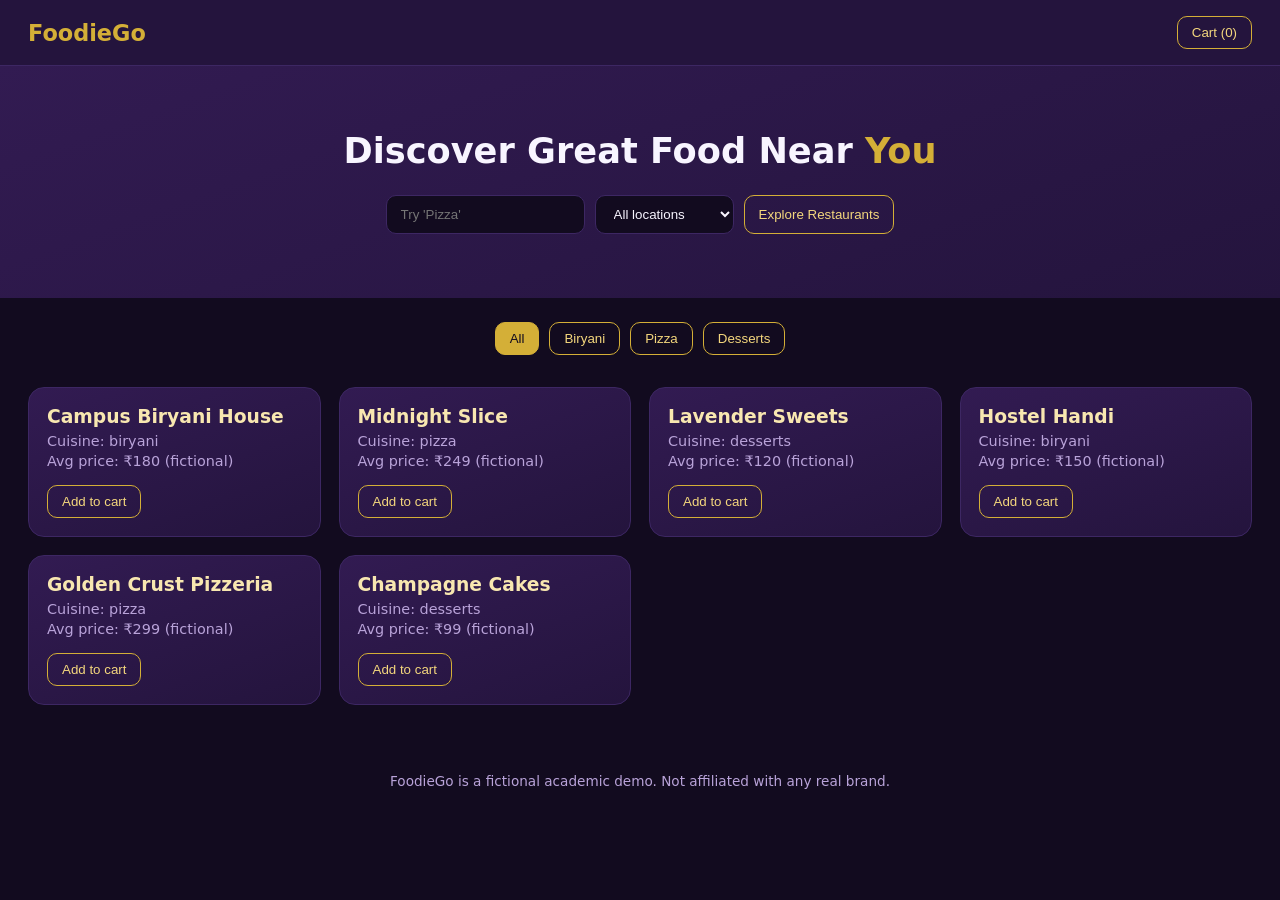
<file: src/index.html>
<!DOCTYPE html>
<!-- FoodieGo front end REBUILT on 2026-10-24 from the excerpts printed in the
     project report (Appendix A). The original full source was not preserved;
     this is a new, minimal implementation matching the report's description.
     Fictional demo data only. -->
<html lang="en">
<head>
  <meta charset="UTF-8">
  <meta name="viewport" content="width=device-width, initial-scale=1.0">
  <title>FoodieGo - Fictional Food Delivery Demo</title>
  <link rel="stylesheet" href="style.css">
</head>
<body>
  <header class="site-header">
    <div class="logo">FoodieGo</div>
    <button class="cart-btn" id="cartBtn" type="button">Cart (<span id="cartCount">0</span>)</button>
  </header>

  <section class="hero" id="home">
    <div class="hero-inner">
      <div class="hero-text">
        <h1>Discover Great Food Near <span>You</span></h1>
        <form class="search-panel" id="searchPanel">
          <input type="text" id="searchInput" placeholder="Try 'Pizza'">
          <select id="locationSelect">
            <option value="all">All locations</option>
            <option value="north">North Campus</option>
            <option value="south">South Campus</option>
          </select>
          <button type="submit">Explore Restaurants</button>
        </form>
      </div>
    </div>
  </section>

  <section class="filters" id="filters">
    <button class="filter-btn active" data-filter="all" type="button">All</button>
    <button class="filter-btn" data-filter="biryani" type="button">Biryani</button>
    <button class="filter-btn" data-filter="pizza" type="button">Pizza</button>
    <button class="filter-btn" data-filter="dessert" type="button">Desserts</button>
  </section>

  <main class="restaurant-grid" id="restaurantGrid"></main>

  <aside class="cart-drawer" id="cartDrawer" hidden>
    <div class="cart-head">
      <h2>Your Cart (demo)</h2>
      <button id="closeCart" type="button">Close</button>
    </div>
    <ul id="cartItems"></ul>
    <p class="cart-note">Demo only - no real orders, payments, or accounts.</p>
  </aside>

  <div class="toast" id="toast" hidden></div>

  <footer class="site-footer">
    <p>FoodieGo is a fictional academic demo. Not affiliated with any real brand.</p>
  </footer>

  <script src="app.js"></script>
</body>
</html>
</file>
<file: src/style.css>
/* FoodieGo theme - rebuilt 2026-10-24 from the report's Appendix A.3 tokens */
:root {
  --bg: #120B1F;
  --deep-lavender: #24143D;
  --dark-purple: #321B52;
  --lavender: #7655A6;
  --soft-lavender: #B9A3D9;
  --gold: #D4AF37;
  --gold-bright: #F4D77D;
  --champagne: #F8E7B0;
  --off-white: #F8F5FF;
  --border: #3d2763;
}

* { box-sizing: border-box; margin: 0; padding: 0; }

body {
  background: var(--bg);
  color: var(--off-white);
  font-family: "Segoe UI", system-ui, sans-serif;
  min-height: 100vh;
}

.site-header {
  display: flex;
  justify-content: space-between;
  align-items: center;
  padding: 16px 28px;
  background: var(--deep-lavender);
  border-bottom: 1px solid var(--border);
}

.logo { font-size: 1.4rem; font-weight: 700; color: var(--gold); }

.cart-btn, .filter-btn, .search-panel button, .order-btn {
  cursor: pointer;
  border: 1px solid var(--gold);
  background: transparent;
  color: var(--gold-bright);
  border-radius: 10px;
  padding: 8px 14px;
}

.hero {
  padding: 64px 28px;
  background: linear-gradient(160deg, var(--dark-purple), var(--deep-lavender));
  text-align: center;
}

.hero-text h1 { font-size: 2.2rem; margin-bottom: 24px; }
.hero-text h1 span { color: var(--gold); }

.search-panel {
  display: flex;
  gap: 10px;
  justify-content: center;
  flex-wrap: wrap;
}

.search-panel input, .search-panel select {
  padding: 10px 14px;
  border-radius: 10px;
  border: 1px solid var(--border);
  background: var(--bg);
  color: var(--off-white);
}

.filters {
  display: flex;
  gap: 10px;
  justify-content: center;
  padding: 24px 16px 8px;
  flex-wrap: wrap;
}

.filter-btn.active { background: var(--gold); color: var(--bg); }

.restaurant-grid {
  display: grid;
  grid-template-columns: repeat(auto-fill, minmax(240px, 1fr));
  gap: 18px;
  padding: 24px 28px 48px;
}

.r-card {
  background: linear-gradient(160deg, var(--dark-purple), var(--deep-lavender));
  border: 1px solid var(--border);
  border-radius: 16px;
  padding: 18px;
  transition: transform 0.12s ease-out, box-shadow 0.25s ease;
}

.r-card:hover { transform: translateY(-3px); box-shadow: 0 8px 24px rgba(0,0,0,0.35); }
.r-card h3 { color: var(--champagne); margin-bottom: 6px; }
.r-card p { color: var(--soft-lavender); font-size: 0.9rem; margin-bottom: 4px; }
.r-card .order-btn { margin-top: 12px; }

.cart-drawer {
  position: fixed;
  top: 0; right: 0;
  width: min(360px, 90vw);
  height: 100vh;
  background: var(--deep-lavender);
  border-left: 1px solid var(--border);
  padding: 20px;
  z-index: 10;
}

.cart-head { display: flex; justify-content: space-between; align-items: center; margin-bottom: 14px; }
#cartItems { list-style: none; }
#cartItems li { padding: 8px 0; border-bottom: 1px solid var(--border); color: var(--champagne); }
.cart-note { margin-top: 16px; color: var(--soft-lavender); font-size: 0.85rem; }

.toast {
  position: fixed;
  bottom: 24px; left: 50%;
  transform: translateX(-50%);
  background: var(--gold);
  color: var(--bg);
  padding: 10px 18px;
  border-radius: 10px;
  font-weight: 600;
  z-index: 20;
}

.site-footer { text-align: center; padding: 20px; color: var(--soft-lavender); font-size: 0.85rem; }
</file>
